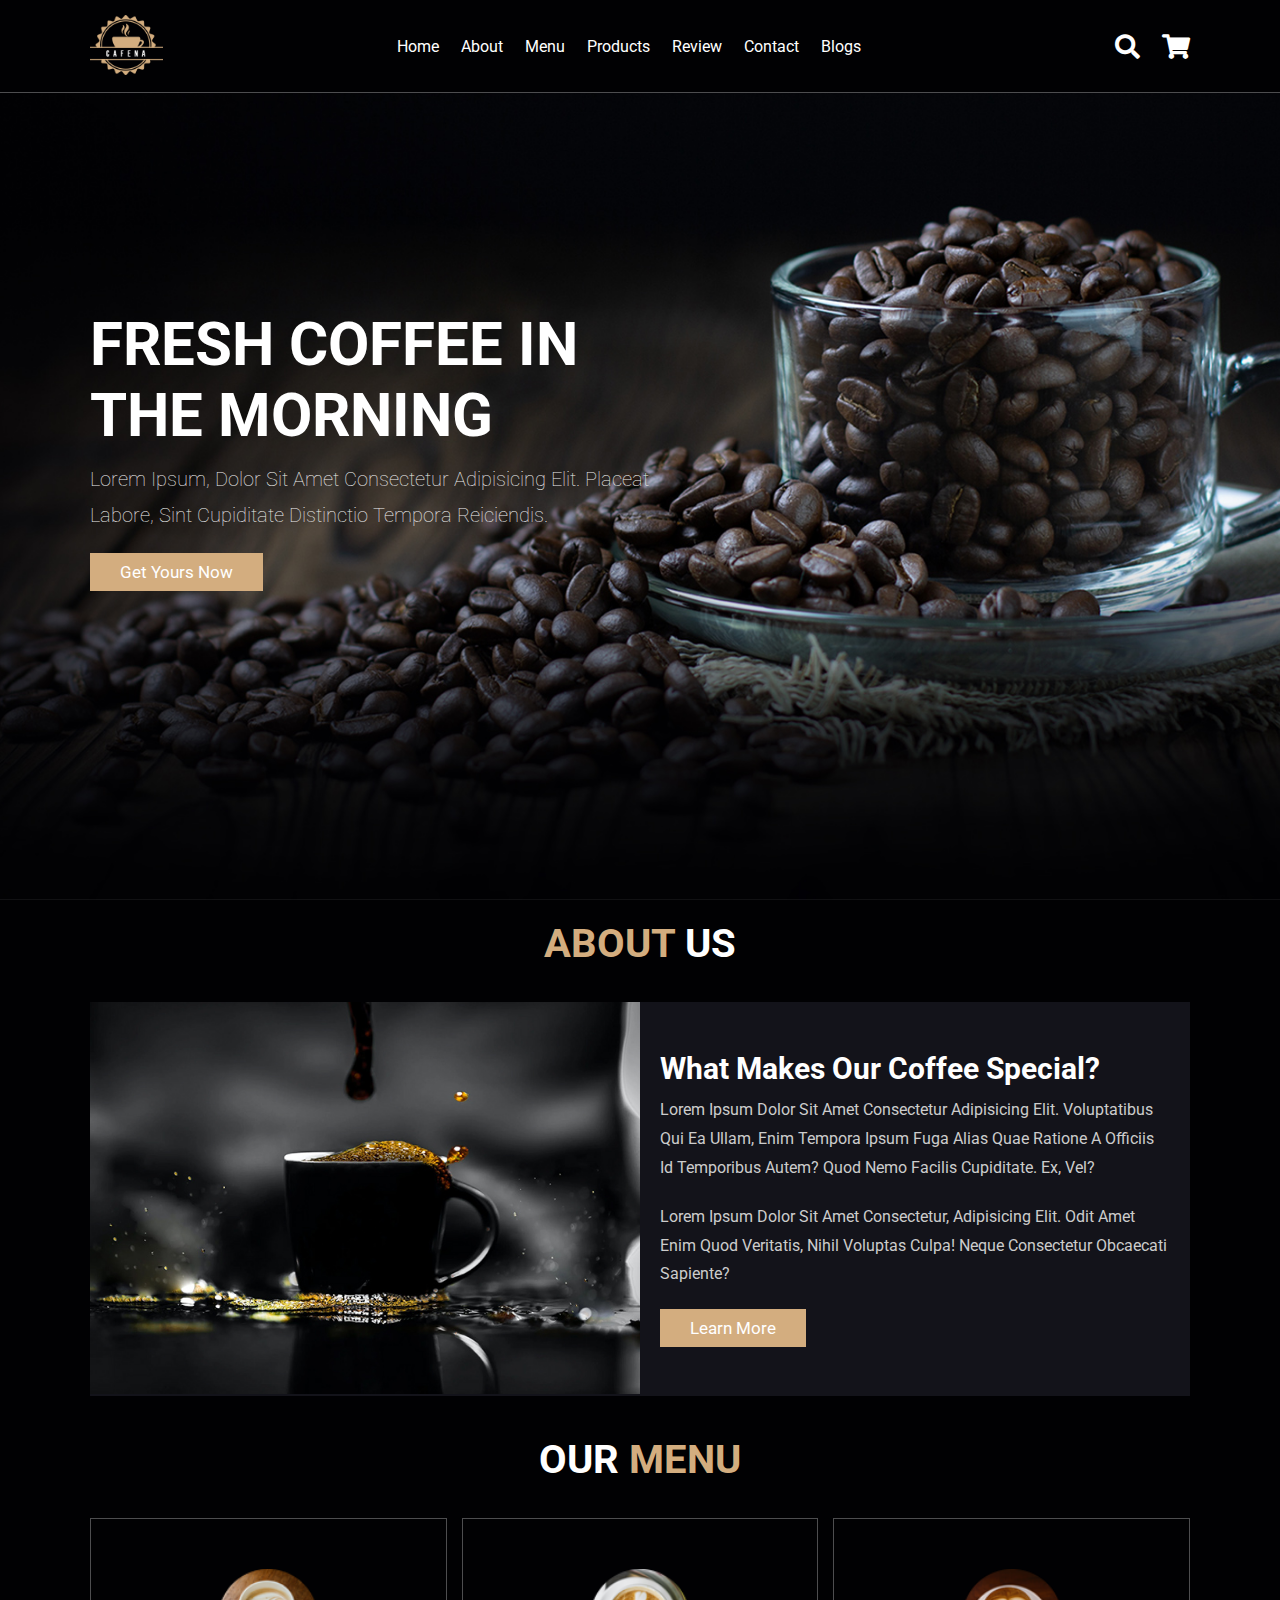
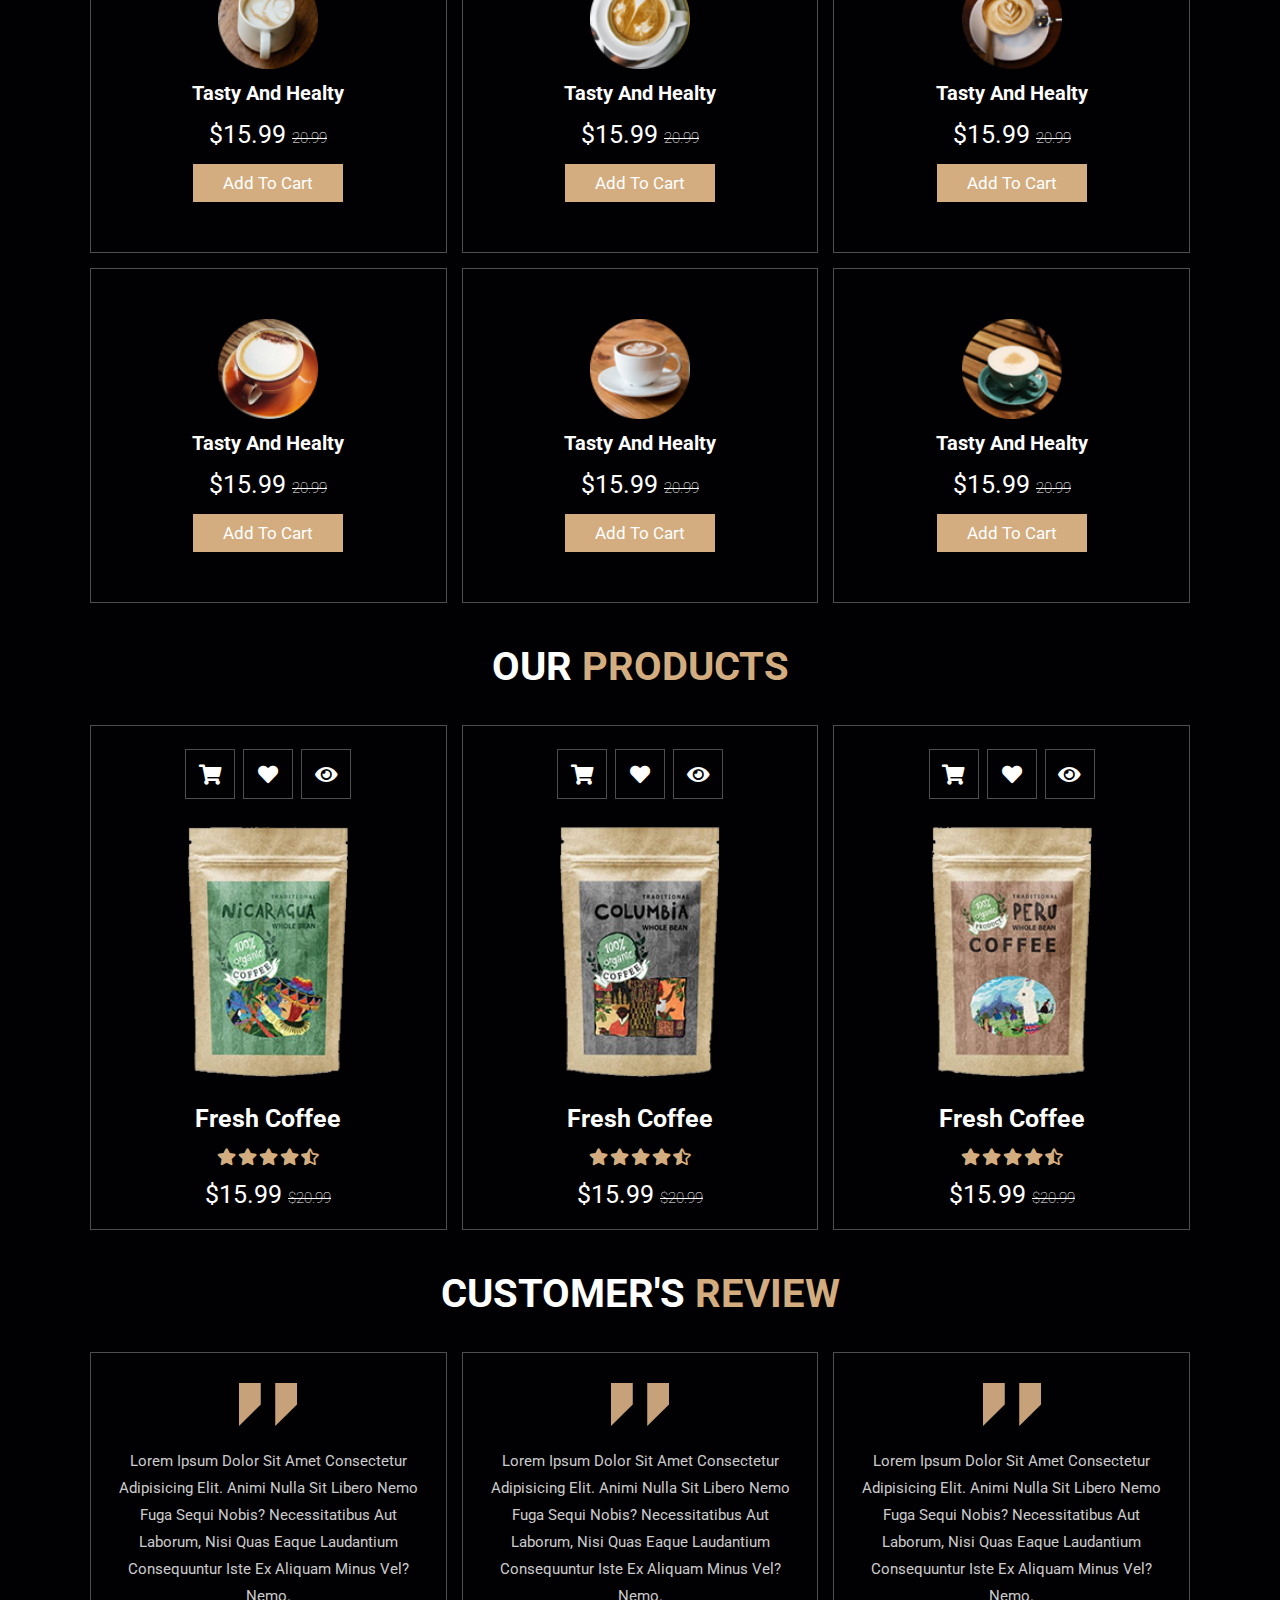
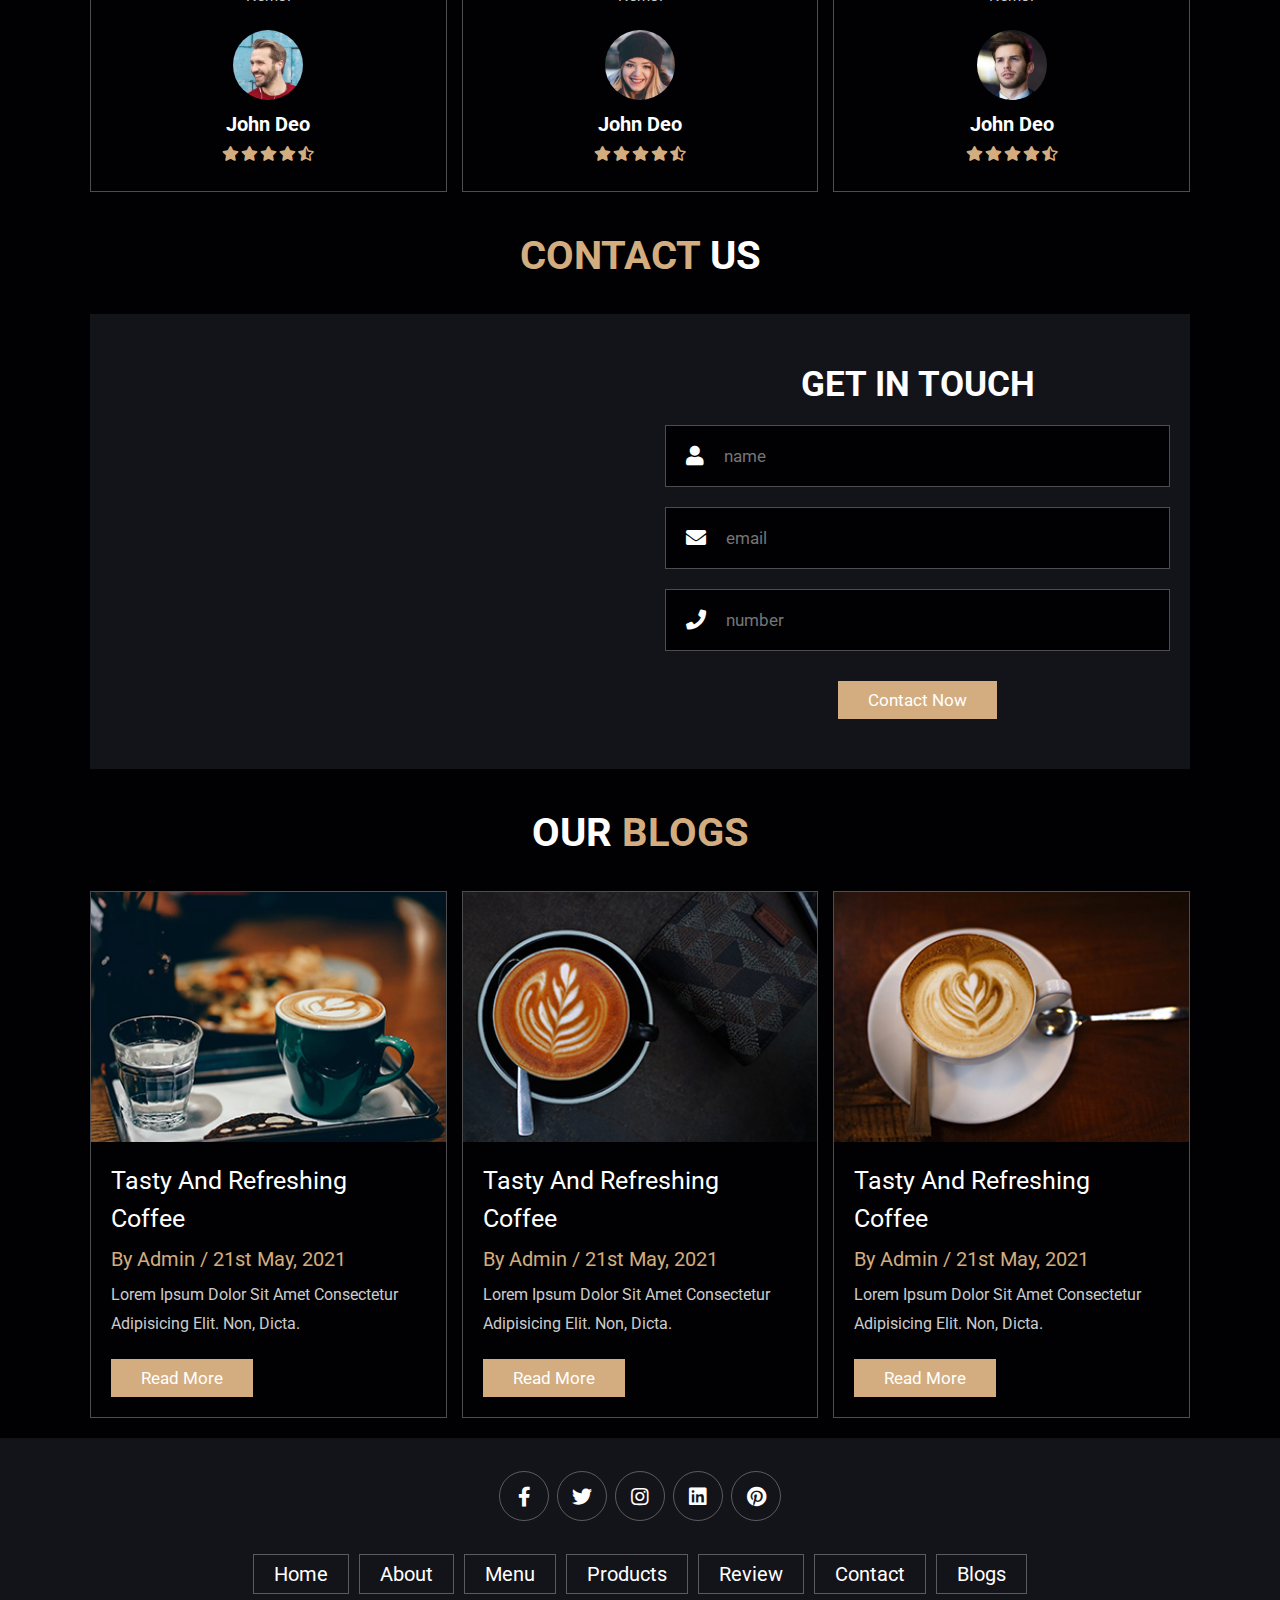
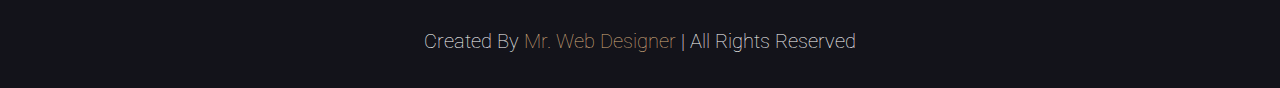
<file: coffee website/index.html>
<!DOCTYPE html>
<html lang="pt-br">
<head>
    <meta charset="UTF-8">
    <meta http-equiv="X-UA-Compatible" content="IE=edge">
    <meta name="viewport" content="width=device-width, initial-scale=1.0">
    <title>complete responsive coffee shop website design</title>

    <!-- font awesome cdn link  -->
    <link rel="stylesheet" href="https://cdnjs.cloudflare.com/ajax/libs/font-awesome/5.15.4/css/all.min.css">

    <!-- custom css file link  -->
    <link rel="stylesheet" href="css/style.css">

</head>
<body>
    
<!-- header section starts  -->

<header class="header">

    <a href="#" class="logo">
        <img src="images/logo.png" alt="">
    </a>

    <nav class="navbar">
        <a href="#home">home</a>
        <a href="#about">about</a>
        <a href="#menu">menu</a>
        <a href="#products">products</a>
        <a href="#review">review</a>
        <a href="#contact">contact</a>
        <a href="#blogs">blogs</a>
    </nav>

    <div class="icons">
        <div class="fas fa-search" id="search-btn"></div>
        <div class="fas fa-shopping-cart" id="cart-btn"></div>
        <div class="fas fa-bars" id="menu-btn"></div>
    </div>

    <div class="search-form">
        <input type="search" id="search-box" placeholder="search here...">
        <label for="search-box" class="fas fa-search"></label>
    </div>

    <div class="cart-items-container">
        <div class="cart-item">
            <span class="fas fa-times"></span>
            <img src="images/cart-item-1.png" alt="">
            <div class="content">
                <h3>cart item 01</h3>
                <div class="price">$15.99/-</div>
            </div>
        </div>
        <div class="cart-item">
            <span class="fas fa-times"></span>
            <img src="images/cart-item-2.png" alt="">
            <div class="content">
                <h3>cart item 02</h3>
                <div class="price">$15.99/-</div>
            </div>
        </div>
        <div class="cart-item">
            <span class="fas fa-times"></span>
            <img src="images/cart-item-3.png" alt="">
            <div class="content">
                <h3>cart item 03</h3>
                <div class="price">$15.99/-</div>
            </div>
        </div>
        <div class="cart-item">
            <span class="fas fa-times"></span>
            <img src="images/cart-item-4.png" alt="">
            <div class="content">
                <h3>cart item 04</h3>
                <div class="price">$15.99/-</div>
            </div>
        </div>
        <a href="#" class="btn">checkout now</a>
    </div>

</header>

<!-- header section ends -->

<!-- home section starts  -->

<section class="home" id="home">

    <div class="content">
        <h3>fresh coffee in the morning</h3>
        <p>Lorem ipsum, dolor sit amet consectetur adipisicing elit. Placeat labore, sint cupiditate distinctio tempora reiciendis.</p>
        <a href="#" class="btn">get yours now</a>
    </div>

</section>

<!-- home section ends -->

<!-- about section starts  -->

<section class="about" id="about">

    <h1 class="heading"> <span>about</span> us </h1>

    <div class="row">

        <div class="image">
            <img src="images/about-img.jpeg" alt="">
        </div>

        <div class="content">
            <h3>what makes our coffee special?</h3>
            <p>Lorem ipsum dolor sit amet consectetur adipisicing elit. Voluptatibus qui ea ullam, enim tempora ipsum fuga alias quae ratione a officiis id temporibus autem? Quod nemo facilis cupiditate. Ex, vel?</p>
            <p>Lorem ipsum dolor sit amet consectetur, adipisicing elit. Odit amet enim quod veritatis, nihil voluptas culpa! Neque consectetur obcaecati sapiente?</p>
            <a href="#" class="btn">learn more</a>
        </div>

    </div>

</section>

<!-- about section ends -->

<!-- menu section starts  -->

<section class="menu" id="menu">

    <h1 class="heading"> our <span>menu</span> </h1>

    <div class="box-container">

        <div class="box">
            <img src="images/menu-1.png" alt="">
            <h3>tasty and healty</h3>
            <div class="price">$15.99 <span>20.99</span></div>
            <a href="#" class="btn">add to cart</a>
        </div>

        <div class="box">
            <img src="images/menu-2.png" alt="">
            <h3>tasty and healty</h3>
            <div class="price">$15.99 <span>20.99</span></div>
            <a href="#" class="btn">add to cart</a>
        </div>

        <div class="box">
            <img src="images/menu-3.png" alt="">
            <h3>tasty and healty</h3>
            <div class="price">$15.99 <span>20.99</span></div>
            <a href="#" class="btn">add to cart</a>
        </div>

        <div class="box">
            <img src="images/menu-4.png" alt="">
            <h3>tasty and healty</h3>
            <div class="price">$15.99 <span>20.99</span></div>
            <a href="#" class="btn">add to cart</a>
        </div>

        <div class="box">
            <img src="images/menu-5.png" alt="">
            <h3>tasty and healty</h3>
            <div class="price">$15.99 <span>20.99</span></div>
            <a href="#" class="btn">add to cart</a>
        </div>

        <div class="box">
            <img src="images/menu-6.png" alt="">
            <h3>tasty and healty</h3>
            <div class="price">$15.99 <span>20.99</span></div>
            <a href="#" class="btn">add to cart</a>
        </div>

    </div>

</section>

<!-- menu section ends -->

<section class="products" id="products">

    <h1 class="heading"> our <span>products</span> </h1>

    <div class="box-container">

        <div class="box">
            <div class="icons">
                <a href="#" class="fas fa-shopping-cart"></a>
                <a href="#" class="fas fa-heart"></a>
                <a href="#" class="fas fa-eye"></a>
            </div>
            <div class="image">
                <img src="images/product-1.png" alt="">
            </div>
            <div class="content">
                <h3>fresh coffee</h3>
                <div class="stars">
                    <i class="fas fa-star"></i>
                    <i class="fas fa-star"></i>
                    <i class="fas fa-star"></i>
                    <i class="fas fa-star"></i>
                    <i class="fas fa-star-half-alt"></i>
                </div>
                <div class="price">$15.99 <span>$20.99</span></div>
            </div>
        </div>

        <div class="box">
            <div class="icons">
                <a href="#" class="fas fa-shopping-cart"></a>
                <a href="#" class="fas fa-heart"></a>
                <a href="#" class="fas fa-eye"></a>
            </div>
            <div class="image">
                <img src="images/product-2.png" alt="">
            </div>
            <div class="content">
                <h3>fresh coffee</h3>
                <div class="stars">
                    <i class="fas fa-star"></i>
                    <i class="fas fa-star"></i>
                    <i class="fas fa-star"></i>
                    <i class="fas fa-star"></i>
                    <i class="fas fa-star-half-alt"></i>
                </div>
                <div class="price">$15.99 <span>$20.99</span></div>
            </div>
        </div>

        <div class="box">
            <div class="icons">
                <a href="#" class="fas fa-shopping-cart"></a>
                <a href="#" class="fas fa-heart"></a>
                <a href="#" class="fas fa-eye"></a>
            </div>
            <div class="image">
                <img src="images/product-3.png" alt="">
            </div>
            <div class="content">
                <h3>fresh coffee</h3>
                <div class="stars">
                    <i class="fas fa-star"></i>
                    <i class="fas fa-star"></i>
                    <i class="fas fa-star"></i>
                    <i class="fas fa-star"></i>
                    <i class="fas fa-star-half-alt"></i>
                </div>
                <div class="price">$15.99 <span>$20.99</span></div>
            </div>
        </div>

    </div>

</section>

<!-- review section starts  -->

<section class="review" id="review">

    <h1 class="heading"> customer's <span>review</span> </h1>

    <div class="box-container">

        <div class="box">
            <img src="images/quote-img.png" alt="" class="quote">
            <p>Lorem ipsum dolor sit amet consectetur adipisicing elit. Animi nulla sit libero nemo fuga sequi nobis? Necessitatibus aut laborum, nisi quas eaque laudantium consequuntur iste ex aliquam minus vel? Nemo.</p>
            <img src="images/pic-1.png" class="user" alt="">
            <h3>john deo</h3>
            <div class="stars">
                <i class="fas fa-star"></i>
                <i class="fas fa-star"></i>
                <i class="fas fa-star"></i>
                <i class="fas fa-star"></i>
                <i class="fas fa-star-half-alt"></i>
            </div>
        </div>

        <div class="box">
            <img src="images/quote-img.png" alt="" class="quote">
            <p>Lorem ipsum dolor sit amet consectetur adipisicing elit. Animi nulla sit libero nemo fuga sequi nobis? Necessitatibus aut laborum, nisi quas eaque laudantium consequuntur iste ex aliquam minus vel? Nemo.</p>
            <img src="images/pic-2.png" class="user" alt="">
            <h3>john deo</h3>
            <div class="stars">
                <i class="fas fa-star"></i>
                <i class="fas fa-star"></i>
                <i class="fas fa-star"></i>
                <i class="fas fa-star"></i>
                <i class="fas fa-star-half-alt"></i>
            </div>
        </div>
        
        <div class="box">
            <img src="images/quote-img.png" alt="" class="quote">
            <p>Lorem ipsum dolor sit amet consectetur adipisicing elit. Animi nulla sit libero nemo fuga sequi nobis? Necessitatibus aut laborum, nisi quas eaque laudantium consequuntur iste ex aliquam minus vel? Nemo.</p>
            <img src="images/pic-3.png" class="user" alt="">
            <h3>john deo</h3>
            <div class="stars">
                <i class="fas fa-star"></i>
                <i class="fas fa-star"></i>
                <i class="fas fa-star"></i>
                <i class="fas fa-star"></i>
                <i class="fas fa-star-half-alt"></i>
            </div>
        </div>

    </div>

</section>

<!-- review section ends -->

<!-- contact section starts  -->

<section class="contact" id="contact">

    <h1 class="heading"> <span>contact</span> us </h1>

    <div class="row">

        <iframe class="map" src="https://www.google.com/maps/embed?pb=!1m18!1m12!1m3!1d30153.788252261566!2d72.82321484621745!3d19.141690214227783!2m3!1f0!2f0!3f0!3m2!1i1024!2i768!4f13.1!3m3!1m2!1s0x3be7b63aceef0c69%3A0x2aa80cf2287dfa3b!2sJogeshwari%20West%2C%20Mumbai%2C%20Maharashtra%20400047!5e0!3m2!1sen!2sin!4v1629452077891!5m2!1sen!2sin" allowfullscreen="" loading="lazy"></iframe>

        <form action="">
            <h3>get in touch</h3>
            <div class="inputBox">
                <span class="fas fa-user"></span>
                <input type="text" placeholder="name">
            </div>
            <div class="inputBox">
                <span class="fas fa-envelope"></span>
                <input type="email" placeholder="email">
            </div>
            <div class="inputBox">
                <span class="fas fa-phone"></span>
                <input type="number" placeholder="number">
            </div>
            <input type="submit" value="contact now" class="btn">
        </form>

    </div>

</section>

<!-- contact section ends -->

<!-- blogs section starts  -->

<section class="blogs" id="blogs">

    <h1 class="heading"> our <span>blogs</span> </h1>

    <div class="box-container">

        <div class="box">
            <div class="image">
                <img src="images/blog-1.jpeg" alt="">
            </div>
            <div class="content">
                <a href="#" class="title">tasty and refreshing coffee</a>
                <span>by admin / 21st may, 2021</span>
                <p>Lorem ipsum dolor sit amet consectetur adipisicing elit. Non, dicta.</p>
                <a href="#" class="btn">read more</a>
            </div>
        </div>

        <div class="box">
            <div class="image">
                <img src="images/blog-2.jpeg" alt="">
            </div>
            <div class="content">
                <a href="#" class="title">tasty and refreshing coffee</a>
                <span>by admin / 21st may, 2021</span>
                <p>Lorem ipsum dolor sit amet consectetur adipisicing elit. Non, dicta.</p>
                <a href="#" class="btn">read more</a>
            </div>
        </div>

        <div class="box">
            <div class="image">
                <img src="images/blog-3.jpeg" alt="">
            </div>
            <div class="content">
                <a href="#" class="title">tasty and refreshing coffee</a>
                <span>by admin / 21st may, 2021</span>
                <p>Lorem ipsum dolor sit amet consectetur adipisicing elit. Non, dicta.</p>
                <a href="#" class="btn">read more</a>
            </div>
        </div>

    </div>

</section>

<!-- blogs section ends -->

<!-- footer section starts  -->

<section class="footer">

    <div class="share">
        <a href="#" class="fab fa-facebook-f"></a>
        <a href="#" class="fab fa-twitter"></a>
        <a href="#" class="fab fa-instagram"></a>
        <a href="#" class="fab fa-linkedin"></a>
        <a href="#" class="fab fa-pinterest"></a>
    </div>

    <div class="links">
        <a href="#">home</a>
        <a href="#">about</a>
        <a href="#">menu</a>
        <a href="#">products</a>
        <a href="#">review</a>
        <a href="#">contact</a>
        <a href="#">blogs</a>
    </div>

    <div class="credit">created by <span>mr. web designer</span> | all rights reserved</div>

</section>

<!-- footer section ends -->

















<!-- custom js file link  -->
<script src="js/script.js"></script>

</body>
</html>
</file>
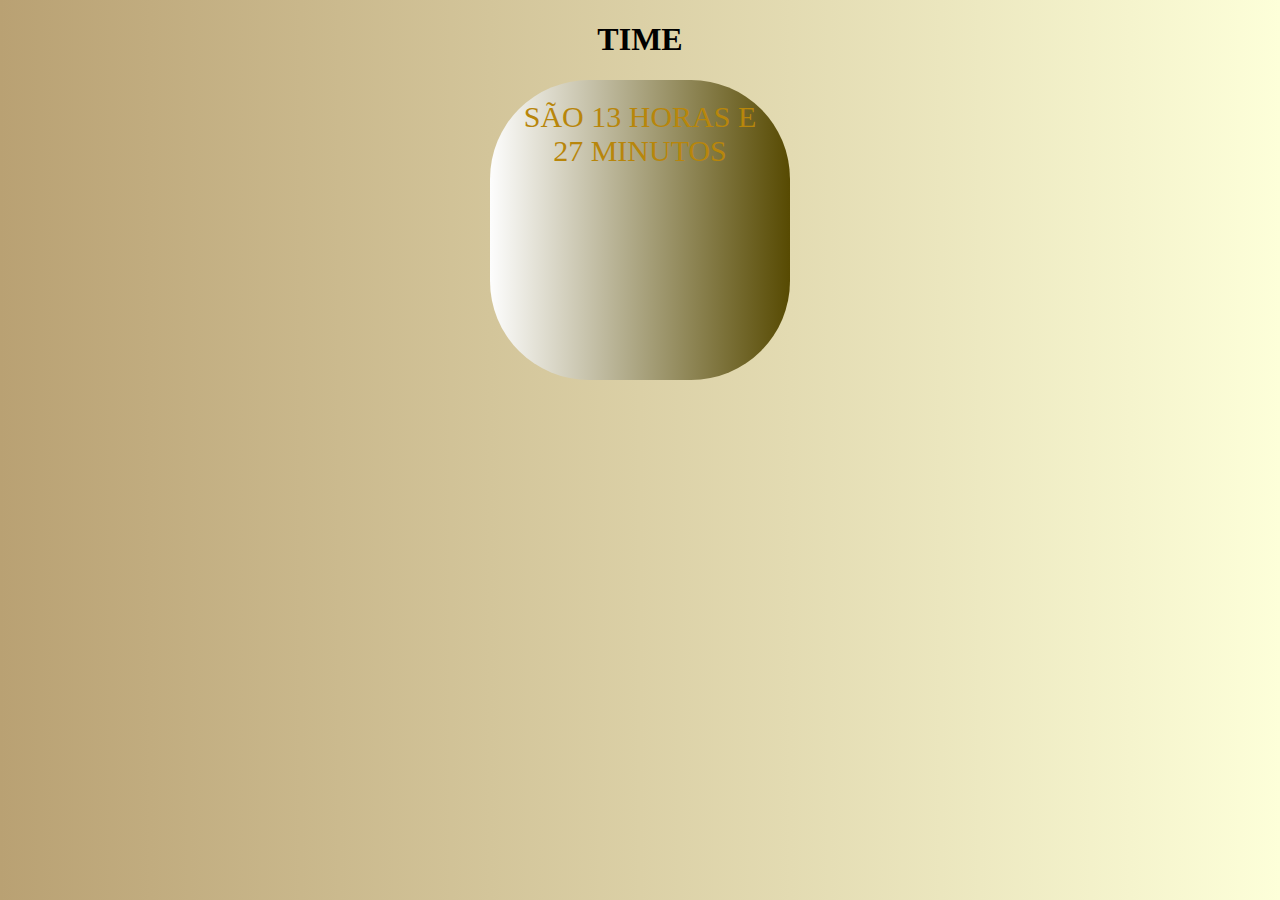
<file: time.html>
<!DOCTYPE html>
<html lang="en">
<head>
    <meta charset="UTF-8">
    <meta http-equiv="X-UA-Compatible" content="IE=edge">
    <meta name="viewport" content="width=device-width, initial-scale=1.0">
    <script src="https://cdn.lordicon.com/libs/mssddfmo/lord-icon-2.1.0.js"></script>
    <script src="time.js"></script>
    <title>Time</title>
</head>
<style>
    header{
        width: 100%;
        text-align: center;
        text-transform: uppercase;
        font-family: 'Times New Roman', Times, serif;
    }
    #box{
        margin: auto;
        align-items: center;
        width: 300px;
        height: 300px;
        border:none;
        border-radius: 99px;
        background:linear-gradient(to left, rgb(87, 74, 2), rgb(253, 253, 253));
        top: 20px;
    }
    #msg{
        text-align: center;
        padding:20px;
        font-size:30px;
        text-transform: uppercase;
        color: darkgoldenrod;
        text-decoration:solid;
        
    }
    
</style>
<body onload="carregar()">
   
    <header>
        <h1>time</h1>
    </header> 
    <div id="box"><lord-icon
    src="https://cdn.lordicon.com/kbtmbyzy.json"
    trigger="loop"
    colors="primary:#c8cfae,secondary:#566981"
    stroke="81"
    scale="93"
    style="width:100%;height:100%">
</lord-icon>
<div id="msg">
    que horas sao
</div>

    
    
</body>
</html>
</file>
<file: coffee website/css/style.css>
@import url('https://fonts.googleapis.com/css2?family=Roboto:wght@100;300;400;500;700&display=swap');

:root{
    --main-color:#d3ad7f;
    --black:#13131a;
    --bg:#010103;
    --border:.1rem solid rgba(255,255,255,.3);
}

*{
    font-family: 'Roboto', sans-serif;
    margin:0; padding:0;
    box-sizing: border-box;
    outline: none; border:none;
    text-decoration: none;
    text-transform: capitalize;
    transition: .2s linear;
}

html{
    font-size: 62.5%;
    overflow-x: hidden;
    scroll-padding-top: 9rem;
    scroll-behavior: smooth;
}

html::-webkit-scrollbar{
    width: .8rem;
}

html::-webkit-scrollbar-track{
    background: transparent;
}

html::-webkit-scrollbar-thumb{
    background: #fff;
    border-radius: 5rem;
}

body{
    background: var(--bg);
    color: gold;
}

section{
    padding:2rem 7%;
}

.heading{
    text-align: center;
    color:#fff;
    text-transform: uppercase;
    padding-bottom: 3.5rem;
    font-size: 4rem;
}

.heading span{
    color:var(--main-color);
    text-transform: uppercase;
}

.btn{
    margin-top: 1rem;
    display: inline-block;
    padding:.9rem 3rem;
    font-size: 1.7rem;
    color:#fff;
    background: var(--main-color);
    cursor: pointer;
}

.btn:hover{
    letter-spacing: .2rem;
}

.header{
    background: var(--bg);
    display: flex;
    align-items: center;
    justify-content: space-between;
    padding:1.5rem 7%;
    border-bottom: var(--border);
    position: fixed;
    top:0; left: 0; right: 0;
    z-index: 1000;
}

.header .logo img{
    height: 6rem;
}

.header .navbar a{
    margin:0 1rem;
    font-size: 1.6rem;
    color:#fff;
}

.header .navbar a:hover{
    color:var(--main-color);
    border-bottom: .1rem solid var(--main-color);
    padding-bottom: .5rem;
}

.header .icons div{
    color:#fff;
    cursor: pointer;
    font-size: 2.5rem;
    margin-left: 2rem;
}

.header .icons div:hover{
    color:var(--main-color);
}

#menu-btn{
    display: none;
}

.header .search-form{
    position: absolute;
    top:115%; right: 7%;
    background: #fff;
    width: 50rem;
    height: 5rem;
    display: flex;
    align-items: center;
    transform: scaleY(0);
    transform-origin: top;
}

.header .search-form.active{
    transform: scaleY(1);
}

.header .search-form input{
    height: 100%;
    width: 100%;
    font-size: 1.6rem;
    color:var(--black);
    padding:1rem;
    text-transform: none;
}

.header .search-form label{
    cursor: pointer;
    font-size: 2.2rem;
    margin-right: 1.5rem;
    color:var(--black);
}

.header .search-form label:hover{
    color:var(--main-color);
}

.header .cart-items-container{
    position: absolute;
    top:100%; right: -100%;
    height: calc(100vh - 9.5rem);
    width: 35rem;
    background: #fff;
    padding:0 1.5rem;
}

.header .cart-items-container.active{
    right: 0;
}

.header .cart-items-container .cart-item{
    position: relative;
    margin:2rem 0;
    display: flex;
    align-items: center;
    gap:1.5rem;
}

.header .cart-items-container .cart-item .fa-times{
    position: absolute;
    top:1rem; right: 1rem;
    font-size: 2rem;
    cursor: pointer;
    color: var(--black);
}

.header .cart-items-container .cart-item .fa-times:hover{
    color:var(--main-color);
}

.header .cart-items-container .cart-item img{
    height: 7rem;
}

.header .cart-items-container .cart-item .content h3{
    font-size: 2rem;
    color:var(--black);
    padding-bottom: .5rem;
}

.header .cart-items-container .cart-item .content .price{
    font-size: 1.5rem;
    color:var(--main-color);
}

.header .cart-items-container .btn{
    width: 100%;
    text-align: center;
}

.home{
    min-height: 100vh;
    display: flex;
    align-items: center;
    background:url(../images/home-img.jpeg) no-repeat;
    background-size: cover;
    background-position: center;
}

.home .content{
    max-width: 60rem;
}

.home .content h3{
    font-size: 6rem;
    text-transform: uppercase;
    color:#fff;
}

.home .content p{
    font-size: 2rem;
    font-weight: lighter;
    line-height: 1.8;
    padding:1rem 0;
    color:#eee;
}

.about .row{
    display: flex;
    align-items: center;
    background:var(--black);
    flex-wrap: wrap;
}

.about .row .image{
    flex:1 1 45rem;
}

.about .row .image img{
    width: 100%;
}
.about .row .content{
    flex:1 1 45rem;
    padding:2rem;
}

.about .row .content h3{
    font-size: 3rem;
    color:#fff;
}

.about .row .content p{
    font-size: 1.6rem;
    color:#ccc;
    padding:1rem 0;
    line-height: 1.8;
}

.menu .box-container{
    display: grid;
    grid-template-columns: repeat(auto-fit, minmax(30rem, 1fr));
    gap:1.5rem;
}

.menu .box-container .box{
    padding:5rem;
    text-align: center;
    border:var(--border);    
}

.menu .box-container .box img{
    height: 10rem;
}

.menu .box-container .box h3{
    color: #fff;
    font-size: 2rem;
    padding:1rem 0;
}

.menu .box-container .box .price{
    color: #fff;
    font-size: 2.5rem;
    padding:.5rem 0;
}

.menu .box-container .box .price span{
    font-size: 1.5rem;
    text-decoration: line-through;
    font-weight: lighter;
}

.menu .box-container .box:hover{
    background:#fff;
}

.menu .box-container .box:hover > *{
    color:var(--black);
}

.products .box-container{
    display: grid;
    grid-template-columns: repeat(auto-fit, minmax(30rem, 1fr));
    gap:1.5rem;
}

.products .box-container .box{
    text-align: center;
    border:var(--border);
    padding: 2rem;
}

.products .box-container .box .icons a{
    height: 5rem;
    width: 5rem;
    line-height: 5rem;
    font-size: 2rem;
    border:var(--border);
    color:#fff;
    margin:.3rem;
}

.products .box-container .box .icons a:hover{
    background:var(--main-color);
}

.products .box-container .box .image{
    padding: 2.5rem 0;
}

.products .box-container .box .image img{
    height: 25rem;
}

.products .box-container .box .content h3{
    color:#fff;
    font-size: 2.5rem;
}

.products .box-container .box .content .stars{
    padding: 1.5rem;
}

.products .box-container .box .content .stars i{
    font-size: 1.7rem;
    color: var(--main-color);
}

.products .box-container .box .content .price{
    color:#fff;
    font-size: 2.5rem;
}

.products .box-container .box .content .price span{
    text-decoration: line-through;
    font-weight: lighter;
    font-size: 1.5rem;
}

.review .box-container{
    display: grid;
    grid-template-columns: repeat(auto-fit, minmax(30rem, 1fr));
    gap:1.5rem;
}

.review .box-container .box{
    border:var(--border);
    text-align: center;
    padding:3rem 2rem;
}

.review .box-container .box p{
    font-size: 1.5rem;
    line-height: 1.8;
    color:#ccc;
    padding:2rem 0;
}

.review .box-container .box .user{
    height: 7rem;
    width: 7rem;
    border-radius: 50%;
    object-fit: cover;
}

.review .box-container .box h3{
    padding:1rem 0;
    font-size: 2rem;
    color:#fff;
}

.review .box-container .box .stars i{
    font-size: 1.5rem;
    color:var(--main-color);
}

.contact .row{
    display: flex;
    background:var(--black);
    flex-wrap: wrap;
    gap:1rem;
}

.contact .row .map{
    flex:1 1 45rem;
    width: 100%;
    object-fit: cover;
}

.contact .row form{
    flex:1 1 45rem;
    padding:5rem 2rem;
    text-align: center;
}

.contact .row form h3{
    text-transform: uppercase;
    font-size: 3.5rem;
    color:#fff;
}

.contact .row form .inputBox{
    display: flex;
    align-items: center;
    margin-top: 2rem;
    margin-bottom: 2rem;
    background:var(--bg);
    border:var(--border);
}

.contact .row form .inputBox span{
    color:#fff;
    font-size: 2rem;
    padding-left: 2rem;
}

.contact .row form .inputBox input{
    width: 100%;
    padding:2rem;
    font-size: 1.7rem;
    color:#fff;
    text-transform: none;
    background:none;
}

.blogs .box-container{
    display: grid;
    grid-template-columns: repeat(auto-fit, minmax(30rem, 1fr));
    gap:1.5rem;
}

.blogs .box-container .box{
    border:var(--border);    
}

.blogs .box-container .box .image{
    height: 25rem;
    overflow:hidden;
    width: 100%;
}

.blogs .box-container .box .image img{
    height: 100%;
    object-fit: cover;
    width: 100%;
}

.blogs .box-container .box:hover .image img{
    transform: scale(1.2);
}

.blogs .box-container .box .content{
    padding:2rem;
}

.blogs .box-container .box .content .title{
    font-size: 2.5rem;
    line-height: 1.5;
    color:#fff;
}

.blogs .box-container .box .content .title:hover{
    color:var(--main-color);
}

.blogs .box-container .box .content span{
    color:var(--main-color);
    display: block;
    padding-top: 1rem;
    font-size: 2rem;
}

.blogs .box-container .box .content p{
    font-size: 1.6rem;
    line-height: 1.8;
    color:#ccc;
    padding:1rem 0;
}

.footer{
    background:var(--black);
    text-align: center;
}

.footer .share{
    padding:1rem 0;
}

.footer .share a{
    height: 5rem;
    width: 5rem;
    line-height: 5rem;
    font-size: 2rem;
    color:#fff;
    border:var(--border);
    margin:.3rem;
    border-radius: 50%;
}

.footer .share a:hover{
    background-color: var(--main-color);
}

.footer .links{
    display: flex;
    justify-content: center;
    flex-wrap: wrap;
    padding:2rem 0;
    gap:1rem;
}

.footer .links a{
    padding:.7rem 2rem;
    color:#fff;
    border:var(--border);
    font-size: 2rem;
}

.footer .links a:hover{
    background:var(--main-color);
}

.footer .credit{
    font-size: 2rem;
    color:#fff;
    font-weight: lighter;
    padding:1.5rem;
}

.footer .credit span{
    color:var(--main-color);
}













/* media queries  */
@media (max-width:991px){

    html{
        font-size: 55%;
    }

    .header{
        padding:1.5rem 2rem;
    }

    section{
        padding:2rem;
    }

}

@media (max-width:768px){

    #menu-btn{
        display: inline-block;
    }

    .header .navbar{
        position: absolute;
        top:100%; right: -100%;
        background: #fff;
        width: 30rem;
        height: calc(100vh - 9.5rem);
    }

    .header .navbar.active{
        right:0;
    }

    .header .navbar a{
        color:var(--black);
        display: block;
        margin:1.5rem;
        padding:.5rem;
        font-size: 2rem;
    }

    .header .search-form{
        width: 90%;
        right: 2rem;
    }

    .home{
        background-position: left;
        justify-content: center;
        text-align: center;
    }

    .home .content h3{
        font-size: 4.5rem;
    }

    .home .content p{
        font-size: 1.5rem;
    }

}

@media (max-width:450px){

    html{
        font-size: 50%;
    }

}
</file>
